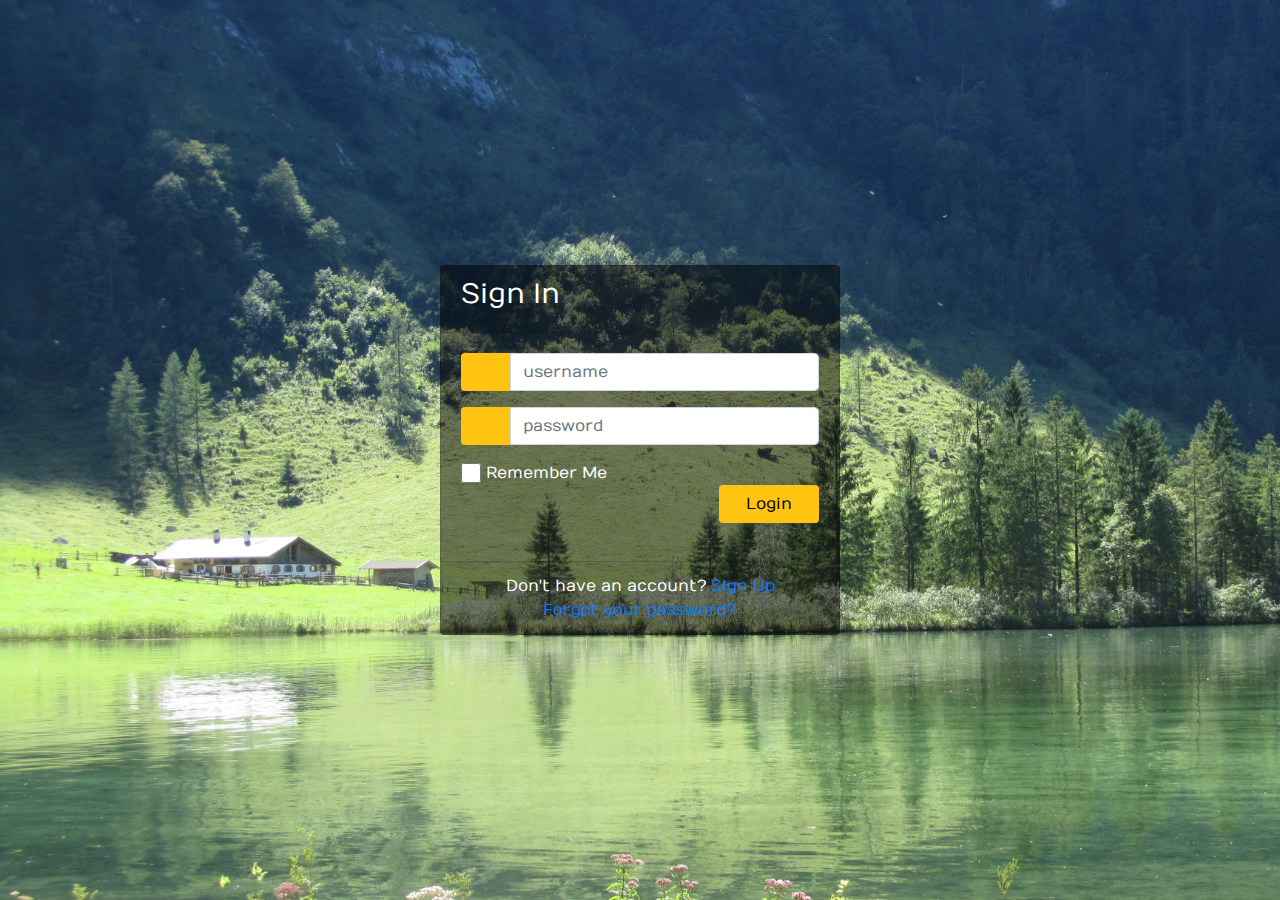
<file: resources/www/index.html>
<!DOCTYPE html>
<html>
<head>
    <title>Login Page</title>
    <link rel="stylesheet" href="bootstrap.min.css">
    <link rel="stylesheet" href="https://use.fontawesome.com/releases/v5.3.1/css/all.css" integrity="sha384-mzrmE5qonljUremFsqc01SB46JvROS7bZs3IO2EmfFsd15uHvIt+Y8vEf7N7fWAU" crossorigin="anonymous">
    <link rel="stylesheet" type="text/css" href="styles.css">
    <title>Login Page</title>
</head>
<body>
<div class="container">
    <div class="d-flex justify-content-center h-100">
        <div class="card">
            <div class="card-header">
                <h3>Sign In</h3>
                <div class="d-flex justify-content-end social_icon">
                    <span><i class="fab fa-facebook-square"></i></span>
                    <span><i class="fab fa-google-plus-square"></i></span>
                    <span><i class="fab fa-twitter-square"></i></span>
                </div>
            </div>
            <div class="card-body">
                <form action="/login" method="post">
                    <div class="input-group form-group">
                        <div class="input-group-prepend">
                            <span class="input-group-text"><i class="fas fa-user"></i></span>
                        </div>
                        <input name="username" type="text" class="form-control" placeholder="username">

                    </div>
                    <div class="input-group form-group">
                        <div class="input-group-prepend">
                            <span class="input-group-text"><i class="fas fa-key"></i></span>
                        </div>
                        <input name="password" type="password" class="form-control" placeholder="password">
                    </div>
                    <div class="row align-items-center remember">
                        <input type="checkbox">Remember Me
                    </div>
                    <div class="form-group">
                        <input type="submit" value="Login" class="btn float-right login_btn">
                    </div>
                </form>
            </div>
            <div class="card-footer">
                <div class="d-flex justify-content-center links">
                    Don't have an account?<a href="#">Sign Up</a>
                </div>
                <div class="d-flex justify-content-center">
                    <a href="#">Forgot your password?</a>
                </div>
            </div>
        </div>
    </div>
</div>
</body>
</html>
</file>
<file: resources/www/styles.css>
/* Made with love by Mutiullah Samim*/

@import url('https://fonts.googleapis.com/css?family=Numans');

html,body{
    background-image: url('background.jpg');
    background-size: cover;
    background-repeat: no-repeat;
    height: 100%;
    font-family: 'Numans', sans-serif;
}

.container{
    height: 100%;
    align-content: center;
}

.card{
    height: 370px;
    margin-top: auto;
    margin-bottom: auto;
    width: 400px;
    background-color: rgba(0,0,0,0.5) !important;
}

.social_icon span{
    font-size: 60px;
    margin-left: 10px;
    color: #FFC312;
}

.social_icon span:hover{
    color: white;
    cursor: pointer;
}

.card-header h3{
    color: white;
}

.social_icon{
    position: absolute;
    right: 20px;
    top: -45px;
}

.input-group-prepend span{
    width: 50px;
    background-color: #FFC312;
    color: black;
    border:0 !important;
}

input:focus{
    outline: 0 0 0 0  !important;
    box-shadow: 0 0 0 0 !important;

}

.remember{
    color: white;
}

.remember input
{
    width: 20px;
    height: 20px;
    margin-left: 15px;
    margin-right: 5px;
}

.login_btn{
    color: black;
    background-color: #FFC312;
    width: 100px;
}

.login_btn:hover{
    color: black;
    background-color: white;
}

.links{
    color: white;
}

.links a{
    margin-left: 4px;
}
</file>
